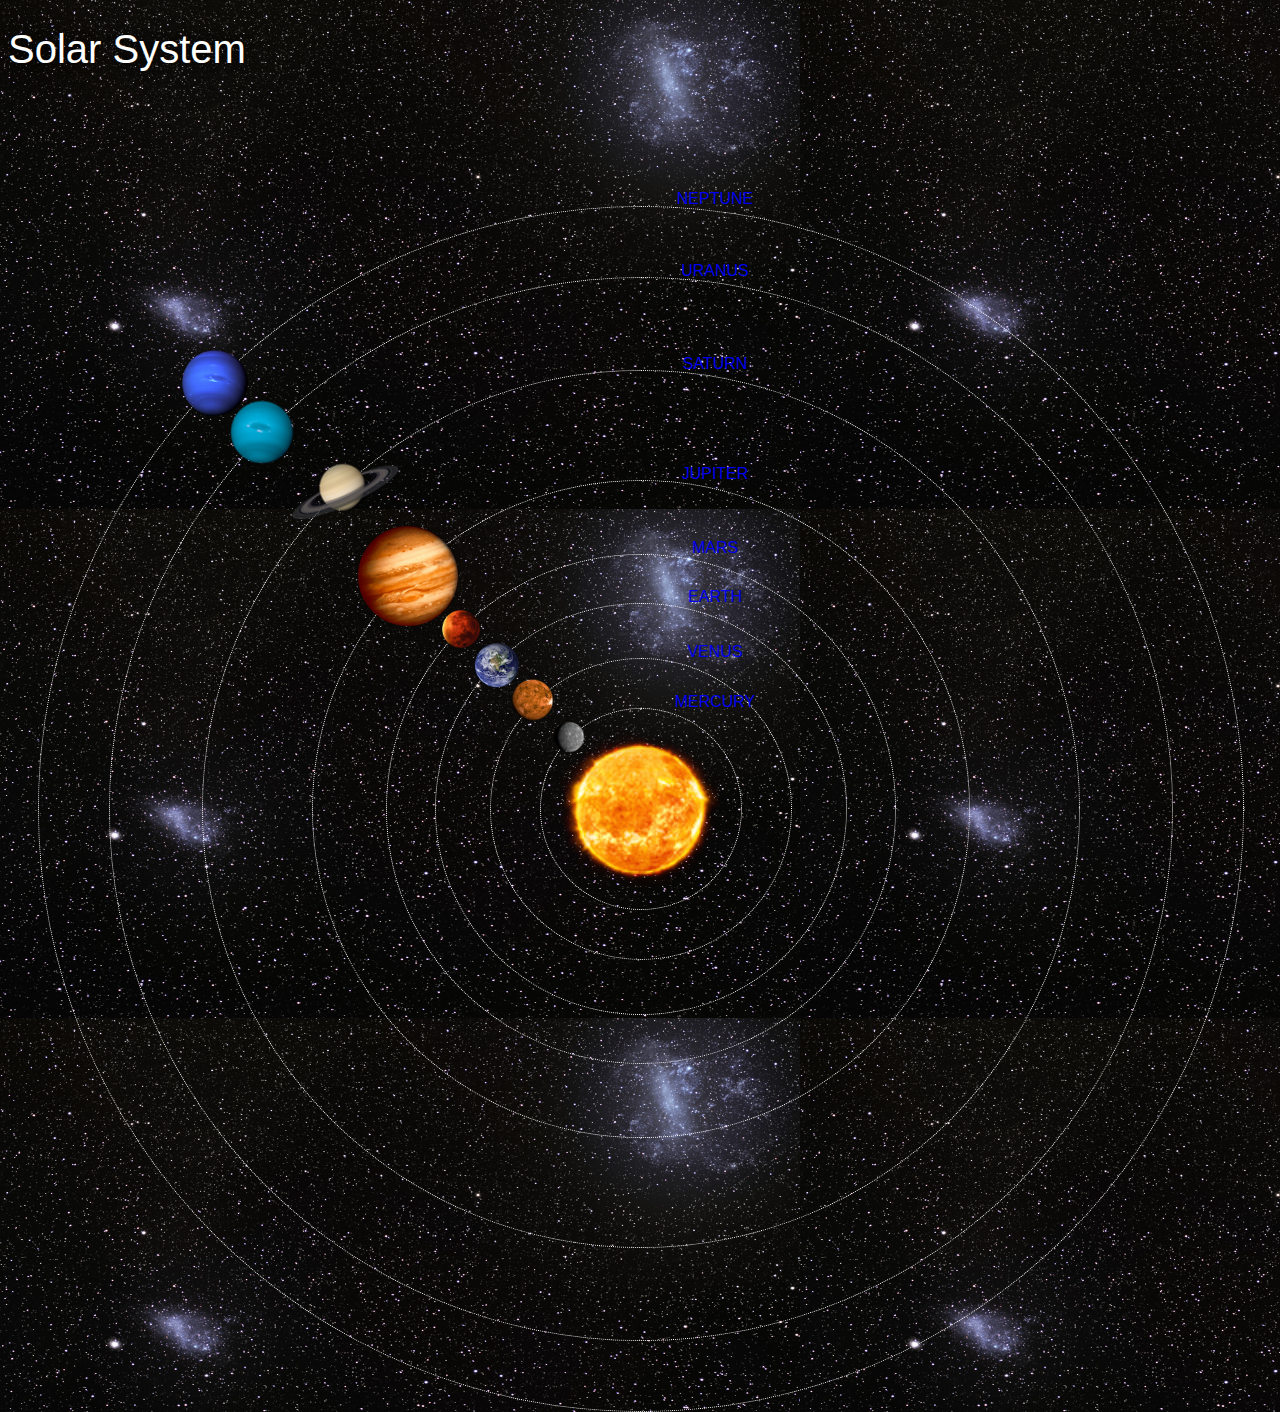
<file: index.html>
<!DOCTYPE html>
<html>
<head>
    <title>Solar System</title>
    <link rel="stylesheet" href="style.css"/>
    </head>
    <body>
    <div id="container">
        <h1>Solar System</h1>
        <a href="sun.html"><img src="images/sun.png" id="sun"/></a>
        </div>
        <div id="neptune-orbit">
        <a href="neptune.html"><img src="images/neptune.png"id="neptune"/></a>
        </div>
        <div id="neptune-label" class="label-box">
        <a href="neptune.html">NEPTUNE</a>
        </div>
        <div id="uranus-orbit">
        <a href=uranus.html><img src="images/uranus.png"id="uranus"/></a>
        </div>
        <div id="uranus-label" class="label-box">
        <a href="uranus.html">URANUS</a>
        </div>
         <div id="saturn-orbit">
        <a href="saturn.html"><img src="images/saturn.png"id="saturn"/></a>
        </div>
        <div id="saturn-label" class="label-box">
        <a href="saturn.html">SATURN</a>
        </div>
        <div id="jupiter-orbit">
        <a href="jupiter.html"><img src="images/jupiter.png"id="jupiter"/></a>
        </div>
        <div id="jupiter-label" class="label-box">
        <a href="jupiter.html">JUPITER</a>
        </div>
        <div id="mars-orbit">
        <a href="mars.html"><img src="images/mars.png"id="mars"/></a>
        </div>
        <div id="mars-label" class="label-box">
        <a href="mars.html">MARS</a>
        </div>
         <div id="earth-orbit">
        <a href="earth.html"><img src="images/earth.png"id="earth"/></a>
        </div>
        <div id="earth-label" class="label-box">
        <a href="earth.html">EARTH</a>
        </div>
         <div id="venus-orbit">
        <a href="venus.html"><img src="images/venus.png"id="venus"/></a>
        </div>
        <div id="venus-label" class="label-box">
        <a href="venus.html">VENUS</a>
        </div>
          <div id="mercury-orbit">
        <a href="mercury.html"><img src="images/mercury.png"id="mercury"/></a>
        </div>
        <div id="mercury-label" class="label-box">
        <a href="mercury.html">MERCURY</a>
        </div>
    </body>

</html>
</file>
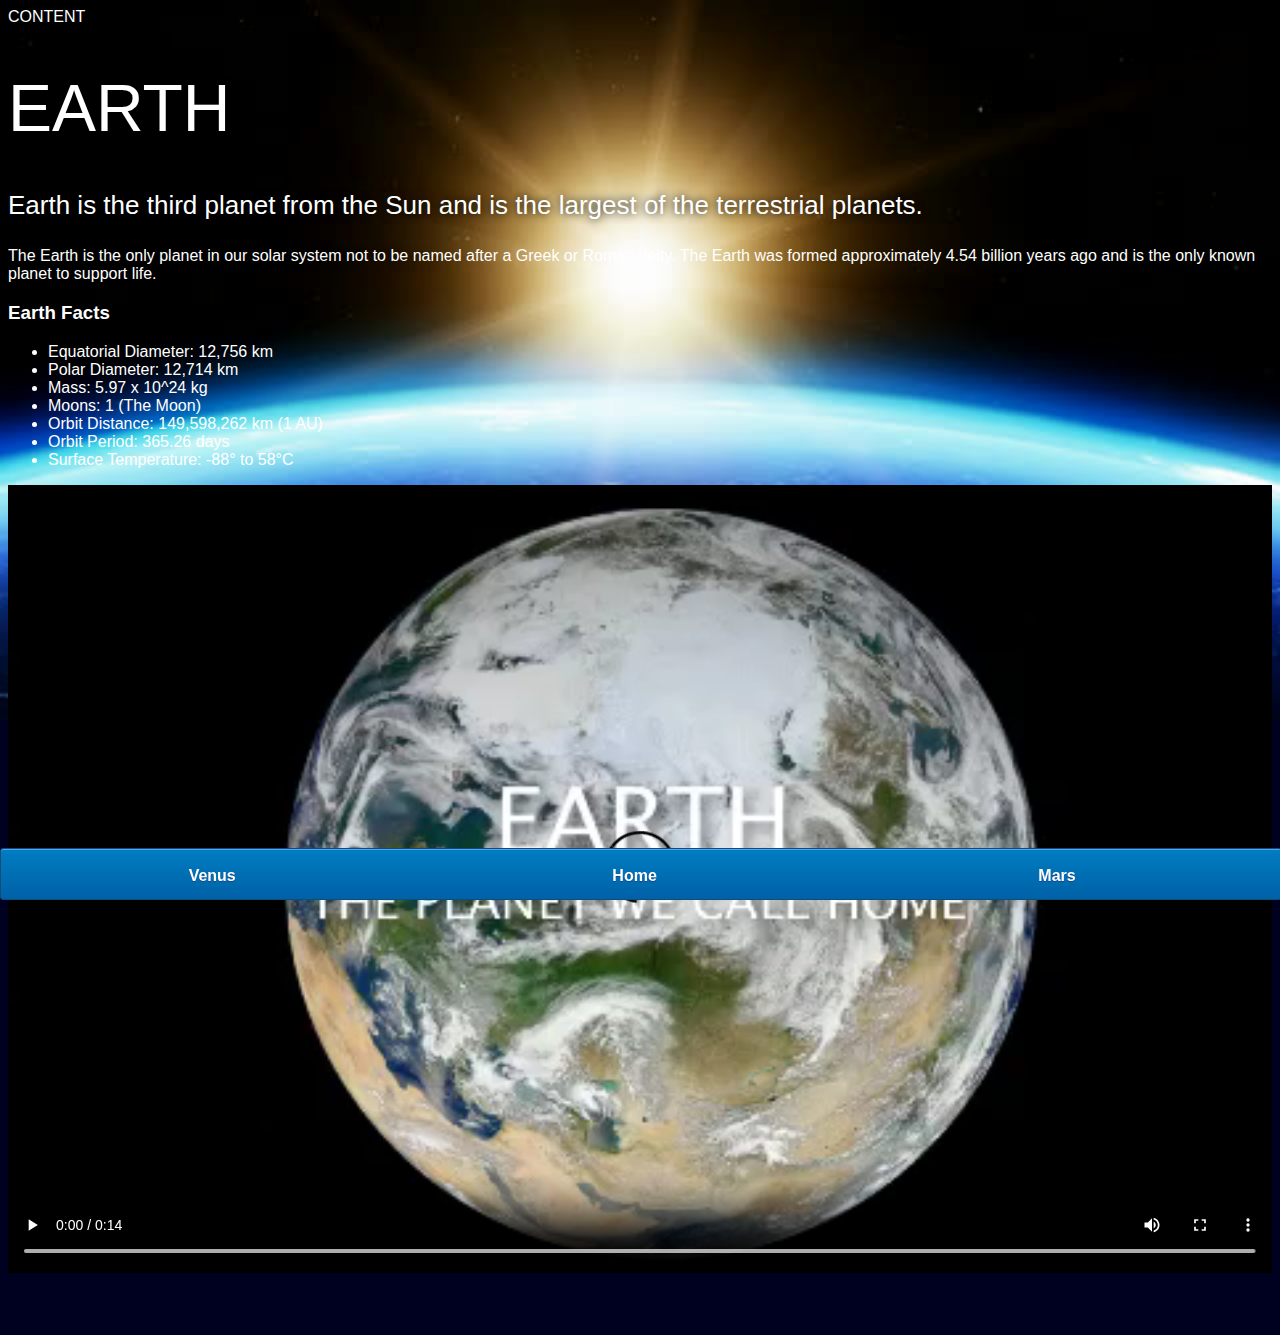
<file: earth.html>
<!DOCTYPE html>
<html>
<head>
    <link rel="stylesheet" href="style-pages.css"/>
     </head>
    <body>
    <div id="main">
    <div id="content">
      CONTENT

<h1>Earth</h1>
                <p class="intro">
                    Earth is the third planet from the Sun and is the largest of the terrestrial planets. 
                </p>             

                <p>
                    The Earth is the only planet in our solar system not to be named after a Greek or Roman deity. The Earth was formed approximately 4.54 billion years ago and is the only known planet to support life.
                </p>

                <h3>Earth Facts</h3>
                <ul>
                    <li>Equatorial Diameter:	12,756 km</li>
                    <li>Polar Diameter:	12,714 km</li>
                    <li>Mass:	5.97 x 10^24 kg</li>
                    <li>Moons:	1 (The Moon)</li>
                    <li>Orbit Distance:	149,598,262 km (1 AU)</li>
                    <li>Orbit Period:	365.26 days</li>
                    <li>Surface Temperature:	-88&deg; to 58&deg;C</li>
                </ul>
                <video id="video" controls>
                    <source src="videos/earth-video.mp4" type="video/mp4">
                </video>

<div id="tabs-bottom">

<a href="venus.html">Venus</a>
<a href="index.html">Home</a>
<a href="mars.html">Mars</a>
  
        
        
        </div> 
        
        
        
        
        </div>   
        
        
        
        </div>
    
    </body>

</html>
</file>
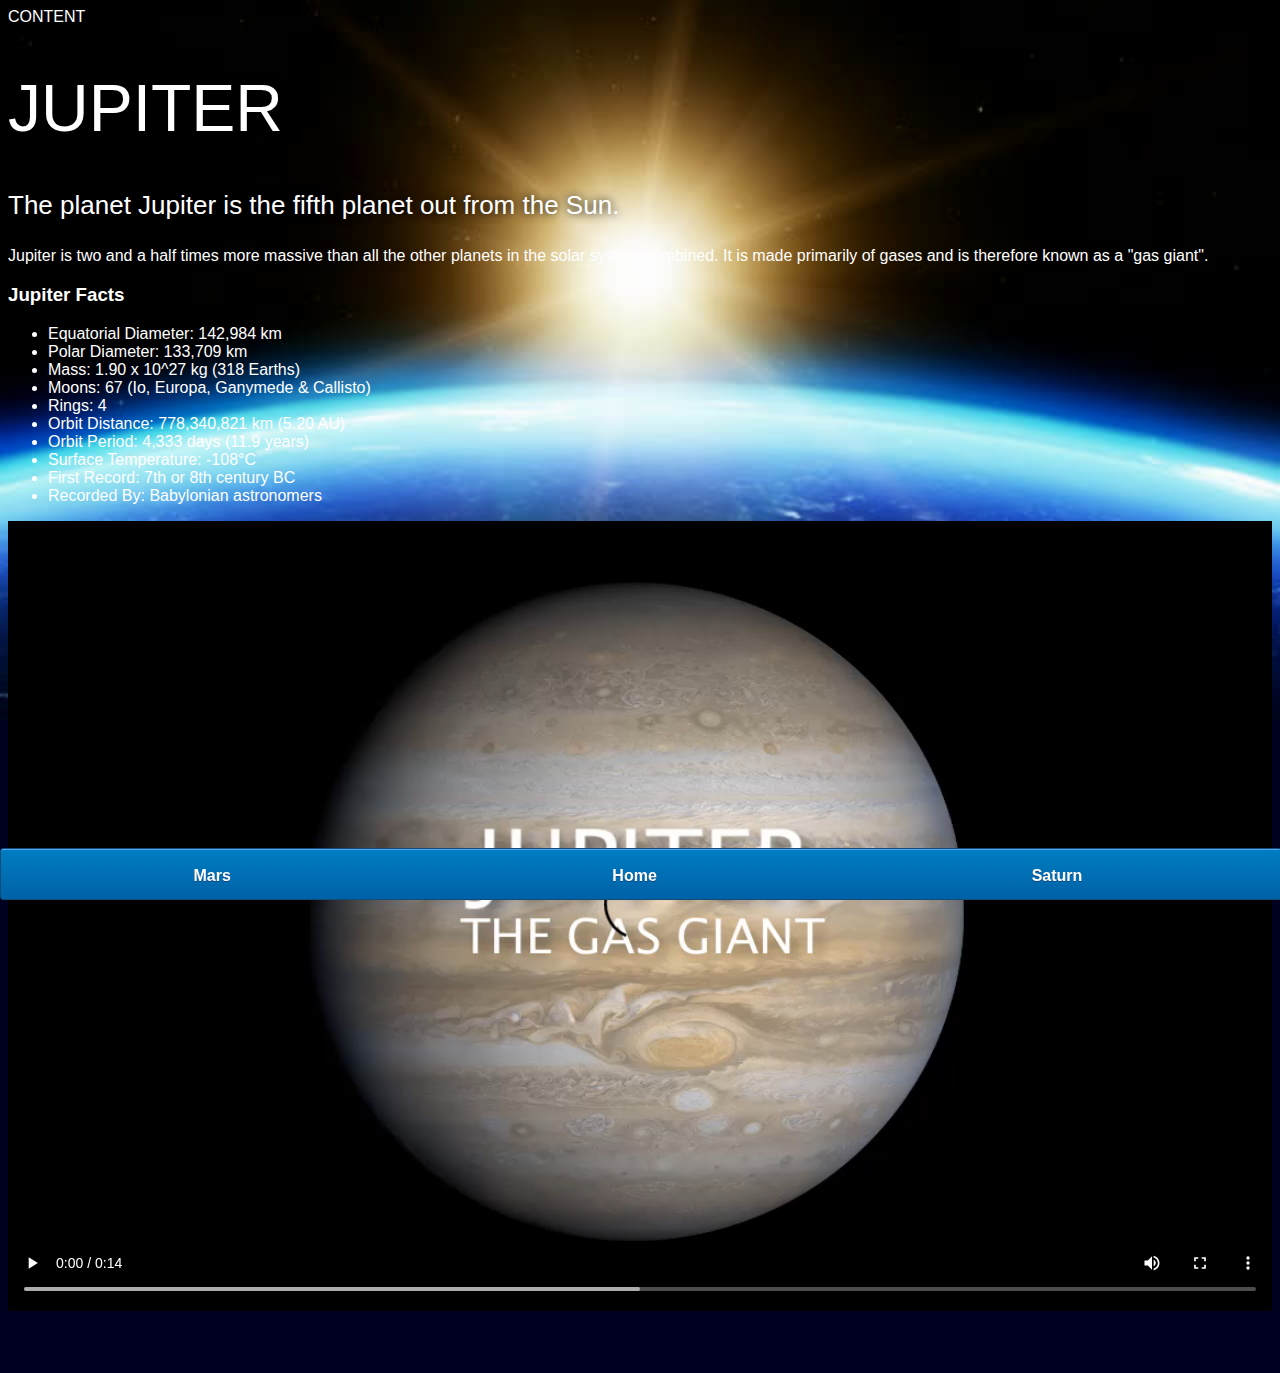
<file: jupiter.html>
<!DOCTYPE html>
<html>
<head>
    <link rel="stylesheet" href="style-pages.css"/>
     </head>
    <body>
    <div id="main">
    <div id="content">
   CONTENT

<h1>Jupiter</h1>
                <p class="intro">
                    The planet Jupiter is the fifth planet out from the Sun.
                </p>             

                <p>
                    Jupiter is two and a half times more massive than all the other planets in the solar system combined. It is made primarily of gases and is therefore known as a "gas giant".
                </p>

                <h3>Jupiter Facts</h3>
                <ul>
                    <li>Equatorial Diameter:	142,984 km</li>
                    <li>Polar Diameter:	133,709 km</li>
                    <li>Mass:	1.90 x 10^27 kg (318 Earths)</li>
                    <li>Moons:	67 (Io, Europa, Ganymede & Callisto)</li>
                    <li>Rings:	4</li>
                    <li>Orbit Distance:	778,340,821 km (5.20 AU)</li>
                    <li>Orbit Period:	4,333 days (11.9 years)</li>
                    <li>Surface Temperature:	-108&deg;C</li>
                    <li>First Record:	7th or 8th century BC</li>
                    <li>Recorded By:	Babylonian astronomers</li>
                </ul>
                <video id="video" controls>
                    <source src="videos/jupiter-video.mp4" type="video/mp4">
                </video>

<div id="tabs-bottom">

<a href="mars.html">Mars</a>
<a href="index.html">Home</a>
<a href="saturn.html">Saturn</a>
  
        
        </div>   
        
        
        
        
        
        </div>   
        
        
        
        </div>
    
    </body>

</html>
</file>
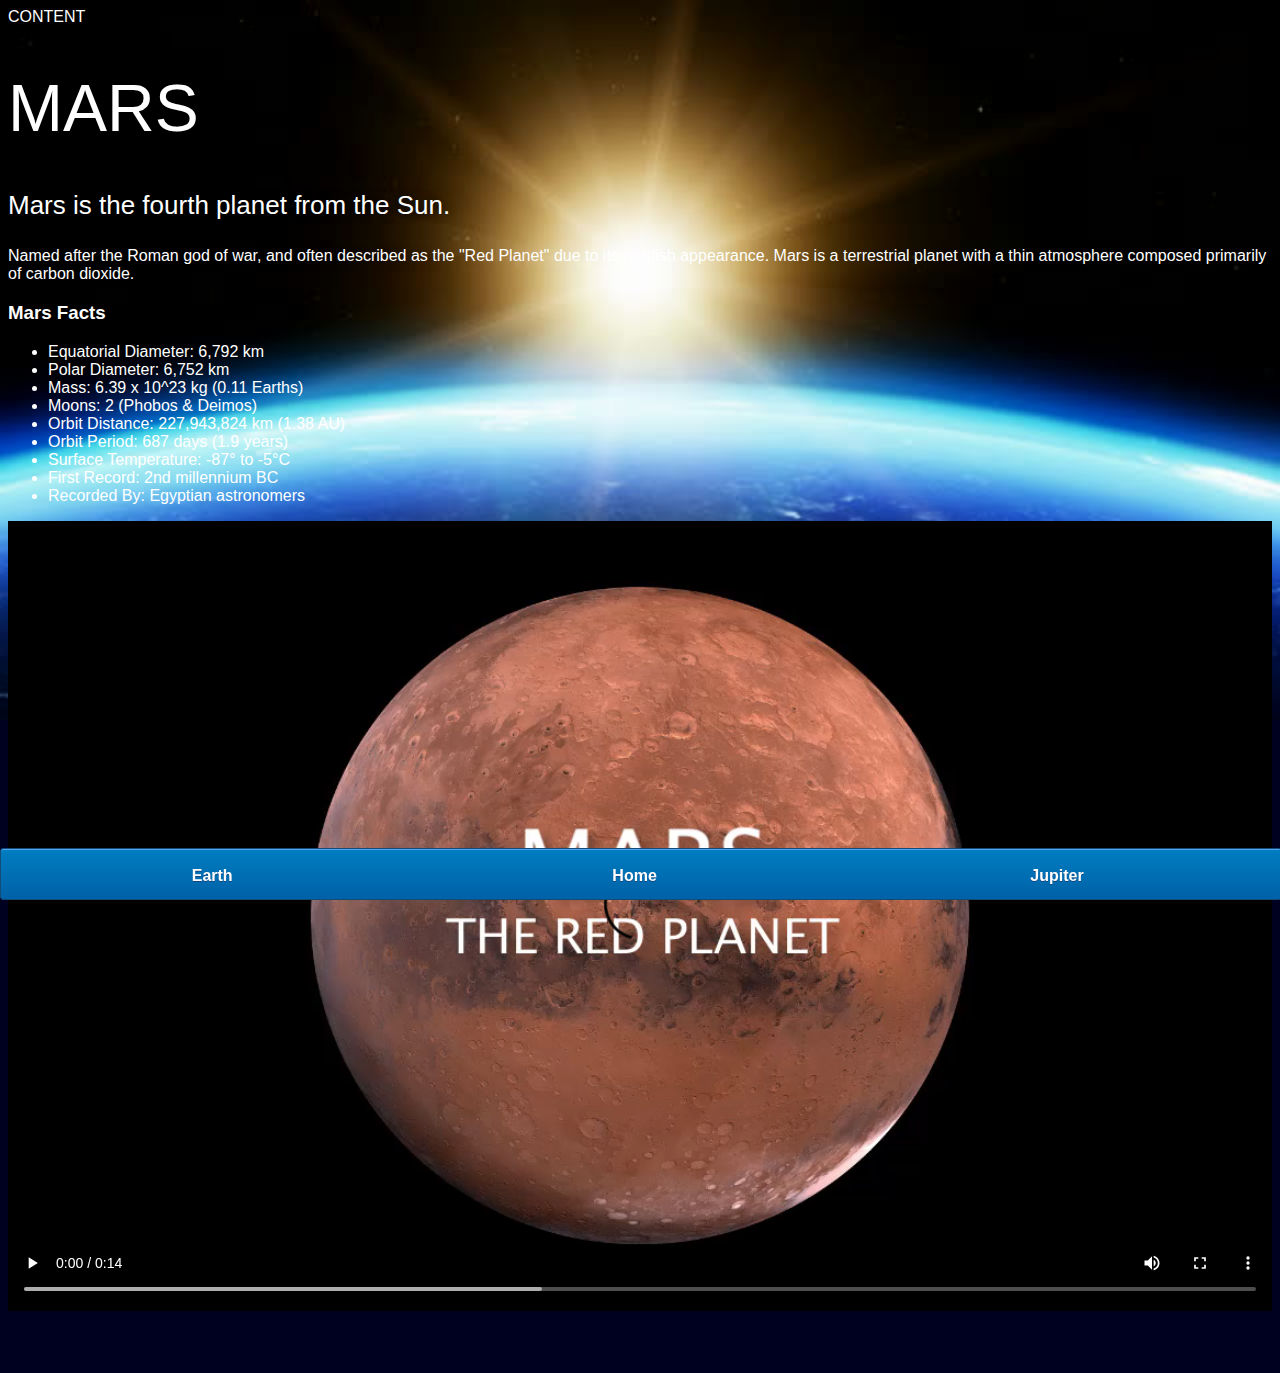
<file: mars.html>
<!DOCTYPE html>
<html>
<head>
    <link rel="stylesheet" href="style-pages.css"/>
     </head>
    <body>
    <div id="main">
    <div id="content">
    CONTENT

<h1>Mars</h1>
                <p class="intro">
                    Mars is the fourth planet from the Sun.  
                </p>             

                <p>
                    Named after the Roman god of war, and often described as the "Red Planet" due to its reddish appearance. Mars is a terrestrial planet with a thin atmosphere composed primarily of carbon dioxide.
                </p>

                <h3>Mars Facts</h3>
                <ul>
                    <li>Equatorial Diameter:	6,792 km</li>
                    <li>Polar Diameter:	6,752 km</li>
                    <li>Mass:	6.39 x 10^23 kg (0.11 Earths)</li>
                    <li>Moons:	2 (Phobos & Deimos)</li>
                    <li>Orbit Distance:	227,943,824 km (1.38 AU)</li>
                    <li>Orbit Period:	687 days (1.9 years)</li>
                    <li>Surface Temperature:	-87&deg; to -5&deg;C</li>
                    <li>First Record:	2nd millennium BC</li>
                    <li>Recorded By:	Egyptian astronomers</li>
                </ul>
                <video id="video" controls>
                    <source src="videos/mars-video.mp4" type="video/mp4">
                </video>

  <div id="tabs-bottom">

<a href="earth.html">Earth</a>
<a href="index.html">Home</a>
<a href="jupiter.html">Jupiter</a>
  
        
        
        
        </div>    
        
        
        
        </div>   
        
        
        
        </div>
    
    </body>

</html>
</file>
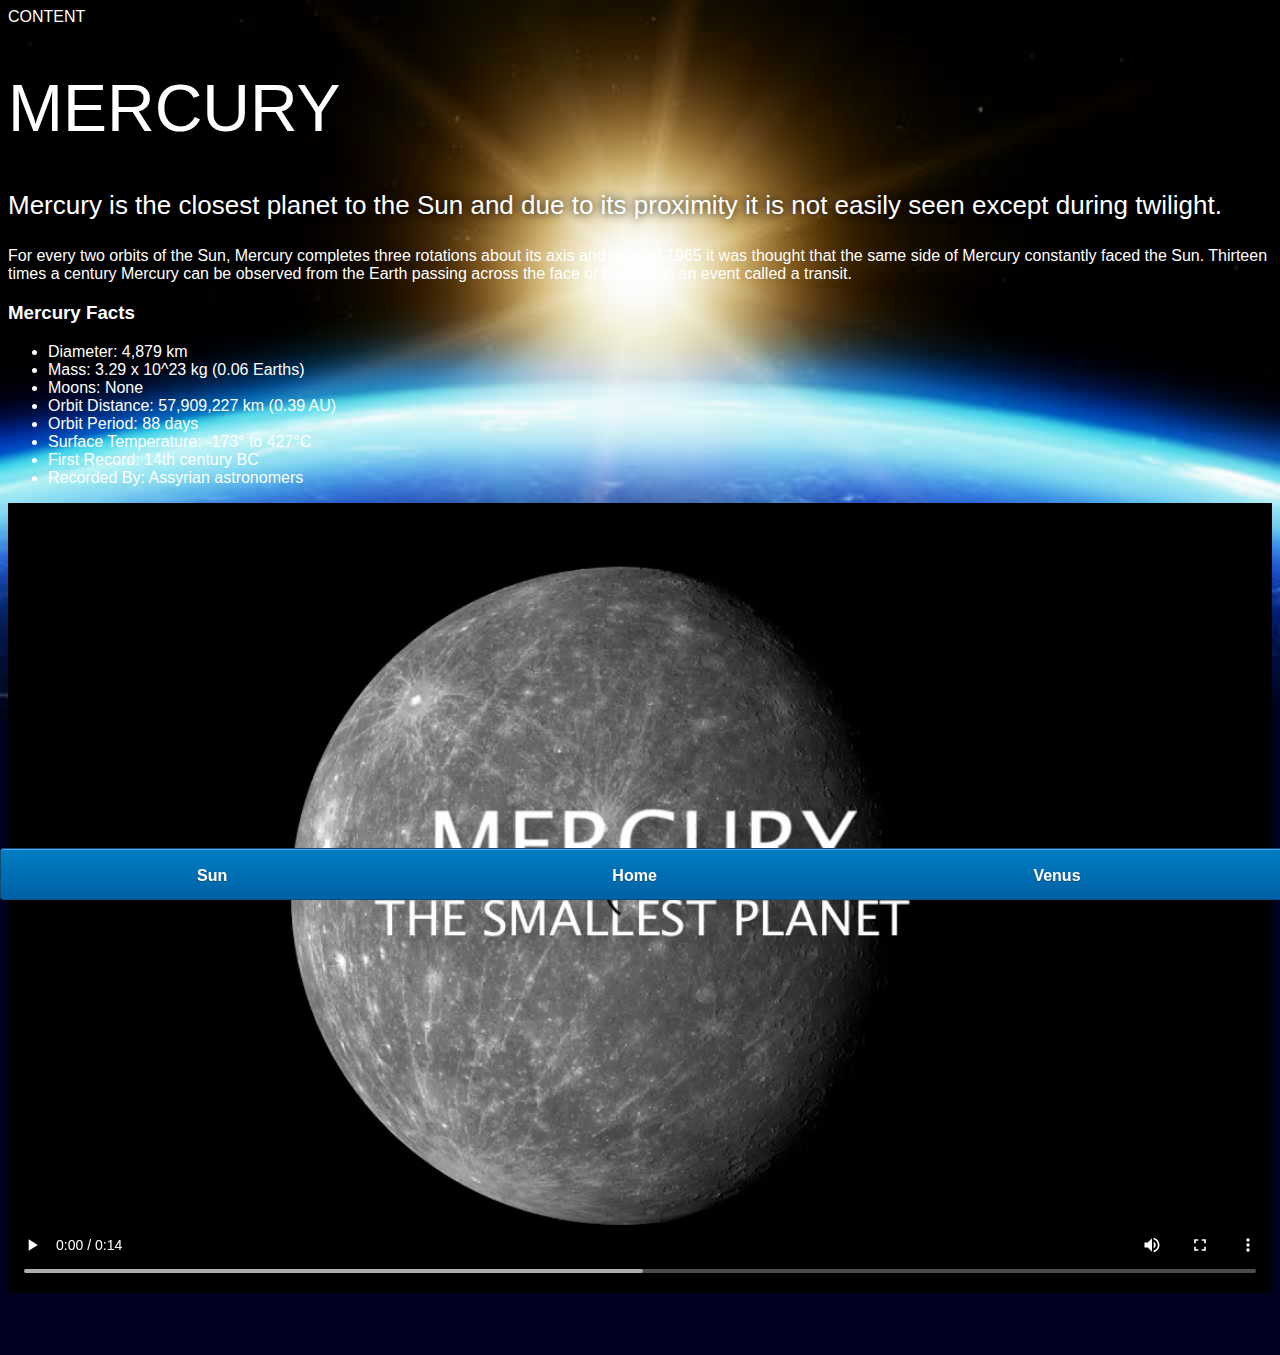
<file: mercury.html>
<!DOCTYPE html>
<html>
<head>
    <link rel="stylesheet" href="style-pages.css"/>
     </head>
    <body>
    <div id="main">
    <div id="content">
      CONTENT

<h1>Mercury</h1>
                <p class="intro">
                    Mercury is the closest planet to the Sun and due to its proximity it is not easily seen except during twilight. 
                </p>             

                <p>
                    For every two orbits of the Sun, Mercury completes three rotations about its axis and up until 1965 it was thought that the same side of Mercury constantly faced the Sun. Thirteen times a century Mercury can be observed from the Earth passing across the face of the Sun in an event called a transit.
                </p>

                <h3>Mercury Facts</h3>
                <ul>
                    <li>Diameter:	4,879 km</li>
                    <li>Mass:	3.29 x 10^23 kg (0.06 Earths)</li>
                    <li>Moons:	None</li>
                    <li>Orbit Distance:	57,909,227 km (0.39 AU)</li>
                    <li>Orbit Period:	88 days</li>
                    <li>Surface Temperature:	-173&deg; to 427&deg;C</li>
                    <li>First Record:	14th century BC</li>
                    <li>Recorded By:	Assyrian astronomers</li>
                </ul>
                <video id="video" controls>
                    <source src="videos/mercury-video.mp4" type="video/mp4">
                </video>

<div id="tabs-bottom">

<a href="sun.html">Sun</a>
<a href="index.html">Home</a>
<a href="venus.html">Venus</a>  
        
        
       </div>   
        
        
        
        
        </div>   
        
        
        
        </div>
    
    </body>

</html>
</file>
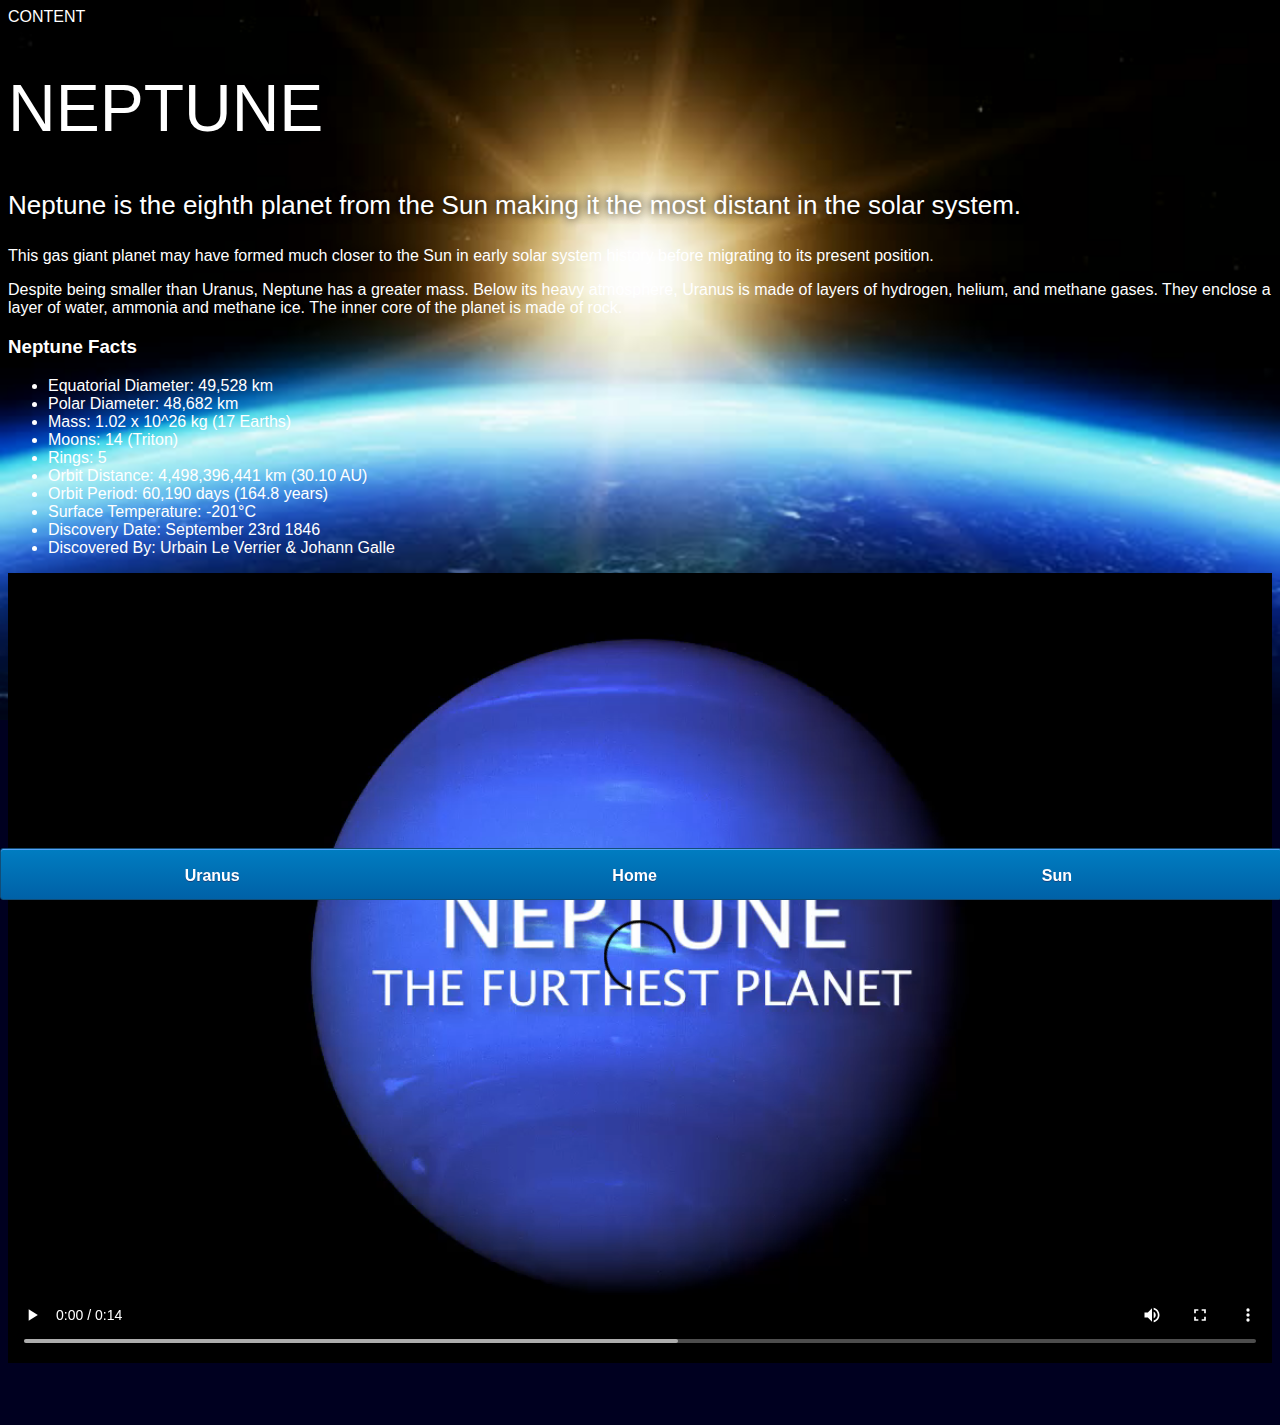
<file: neptune.html>
<!DOCTYPE html>
<html>
<head>
    <link rel="stylesheet" href="style-pages.css"/>
     </head>
    <body>
    <div id="main">
    <div id="content">
  CONTENT

<h1>Neptune</h1>
                <p class="intro">
                    Neptune is the eighth planet from the Sun making it the most distant in the solar system. 
                </p>             
                <p>
                    This gas giant planet may have formed much closer to the Sun in early solar system history before migrating to its present position.</p>

                <p>Despite being smaller than Uranus, Neptune has a greater mass. Below its heavy atmosphere, Uranus is made of layers of hydrogen, helium, and methane gases. They enclose a layer of water, ammonia and methane ice. The inner core of the planet is made of rock.</p>

                <h3>Neptune Facts</h3>
                <ul>
                    <li>Equatorial Diameter:	49,528 km</li>
                    <li>Polar Diameter:	48,682 km</li>
                    <li>Mass:	1.02 x 10^26 kg (17 Earths)</li>
                    <li>Moons:	14 (Triton)</li>
                    <li>Rings:	5</li>
                    <li>Orbit Distance:	4,498,396,441 km (30.10 AU)</li>
                    <li>Orbit Period:	60,190 days (164.8 years)</li>
                    <li>Surface Temperature:	-201&deg;C</li>
                    <li>Discovery Date:	September 23rd 1846</li>
                    <li>Discovered By:	Urbain Le Verrier & Johann Galle</li>
                </ul>

                <video id="video" controls>
                    <source src="videos/neptune-video.mp4" type="video/mp4">
                </video>
<div id="tabs-bottom">

<a href="uranus.html">Uranus</a>
<a href="index.html">Home</a>
<a href="sun.html">Sun</a>
  
        
       </div>   
        
        
        
        
        
        </div>   
        
        
        
        </div>
    
    </body>

</html>
</file>
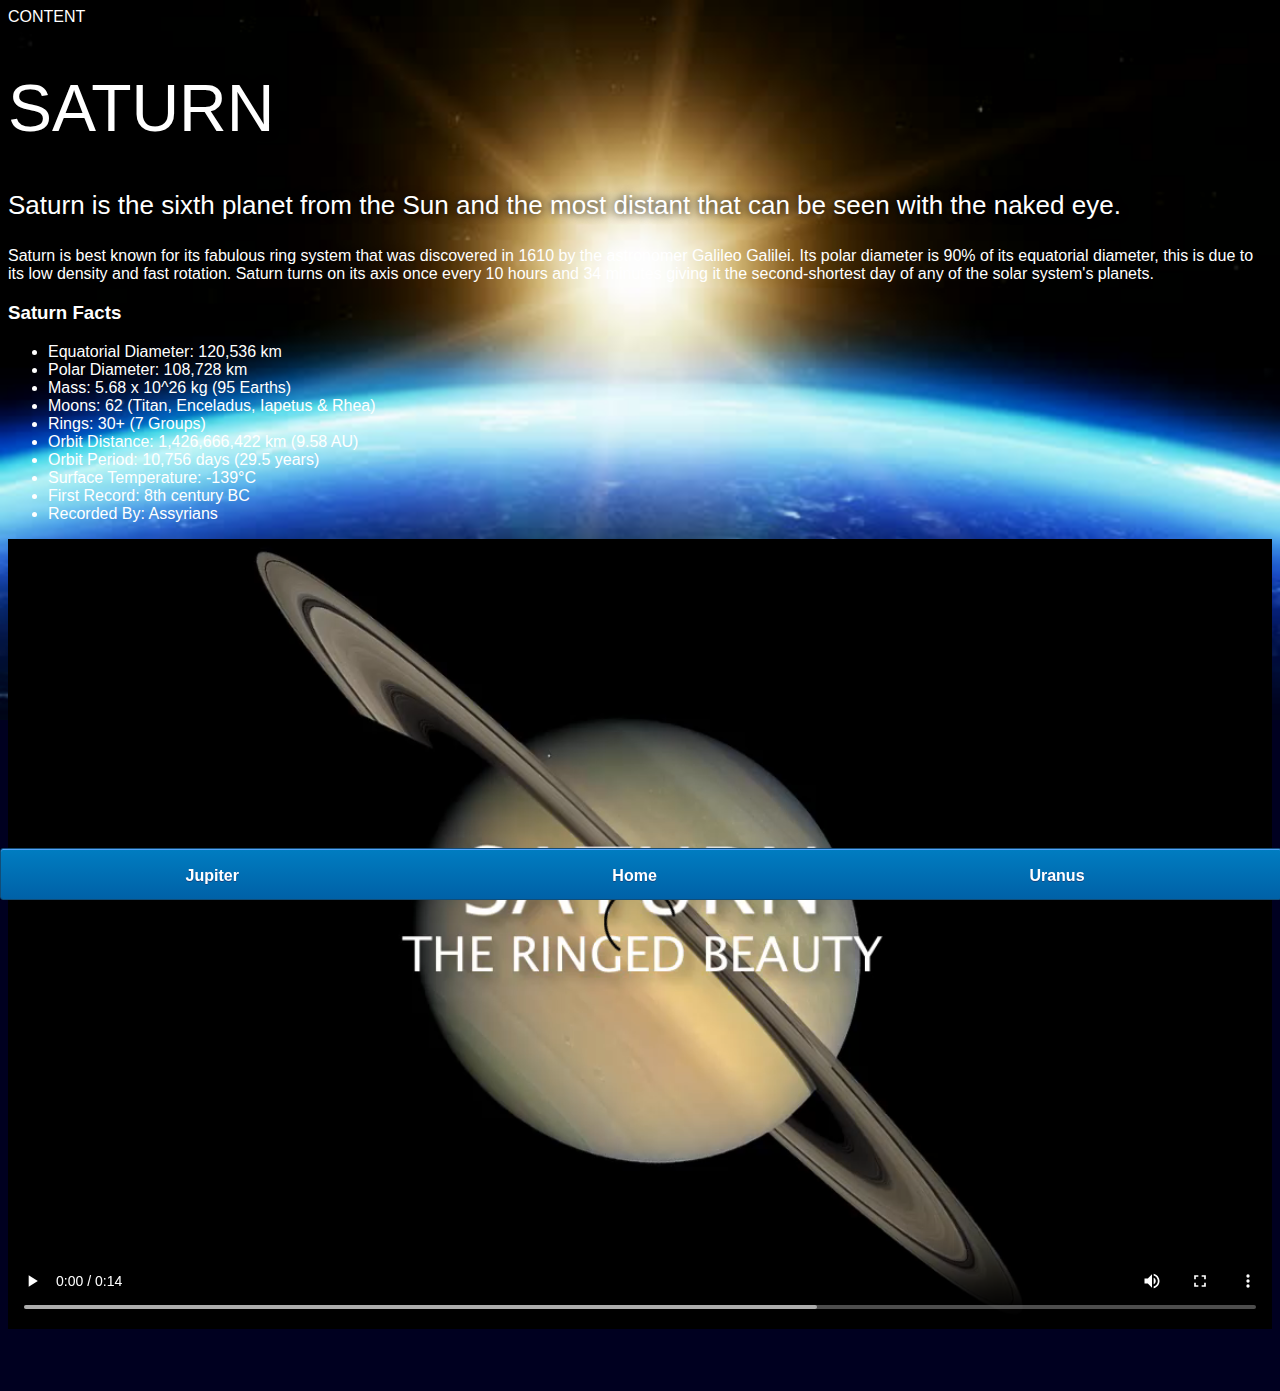
<file: saturn.html>
<!DOCTYPE html>
<html>
<head>
    <link rel="stylesheet" href="style-pages.css"/>
     </head>
    <body>
    <div id="main">
    <div id="content">
    CONTENT

<h1>Saturn</h1>
                <p class="intro">
                    Saturn is the sixth planet from the Sun and the most distant that can be seen with the naked eye.
                </p>             

                <p>
                    Saturn is best known for its fabulous ring system that was discovered in 1610 by the astronomer Galileo Galilei. Its polar diameter is 90% of its equatorial diameter, this is due to its low density and fast rotation. Saturn turns on its axis once every 10 hours and 34 minutes giving it the second-shortest day of any of the solar system's planets.
                </p>

                <h3>Saturn Facts</h3>
                <ul>
                    <li>Equatorial Diameter:	120,536 km</li>
                    <li>Polar Diameter:	108,728 km</li>
                    <li>Mass:	5.68 x 10^26 kg (95 Earths)</li>
                    <li>Moons:	62 (Titan, Enceladus, Iapetus & Rhea)</li>
                    <li>Rings:	30+ (7 Groups)</li>
                    <li>Orbit Distance:	1,426,666,422 km (9.58 AU)</li>
                    <li>Orbit Period:	10,756 days (29.5 years)</li>
                    <li>Surface Temperature:	-139&deg;C</li>
                    <li>First Record:	8th century BC</li>
                    <li>Recorded By:	Assyrians</li>
                </ul>
                <video id="video" controls>
                    <source src="videos/saturn-video.mp4" type="video/mp4">
                </video>
<div id="tabs-bottom">

<a href="jupiter.html">Jupiter</a>
<a href="index.html">Home</a>
<a href="uranus.html">Uranus</a>
  
        
        
        
        
       </div> 
        
        
        </div>   
        
        
        
        </div>
    
    </body>

</html>
</file>
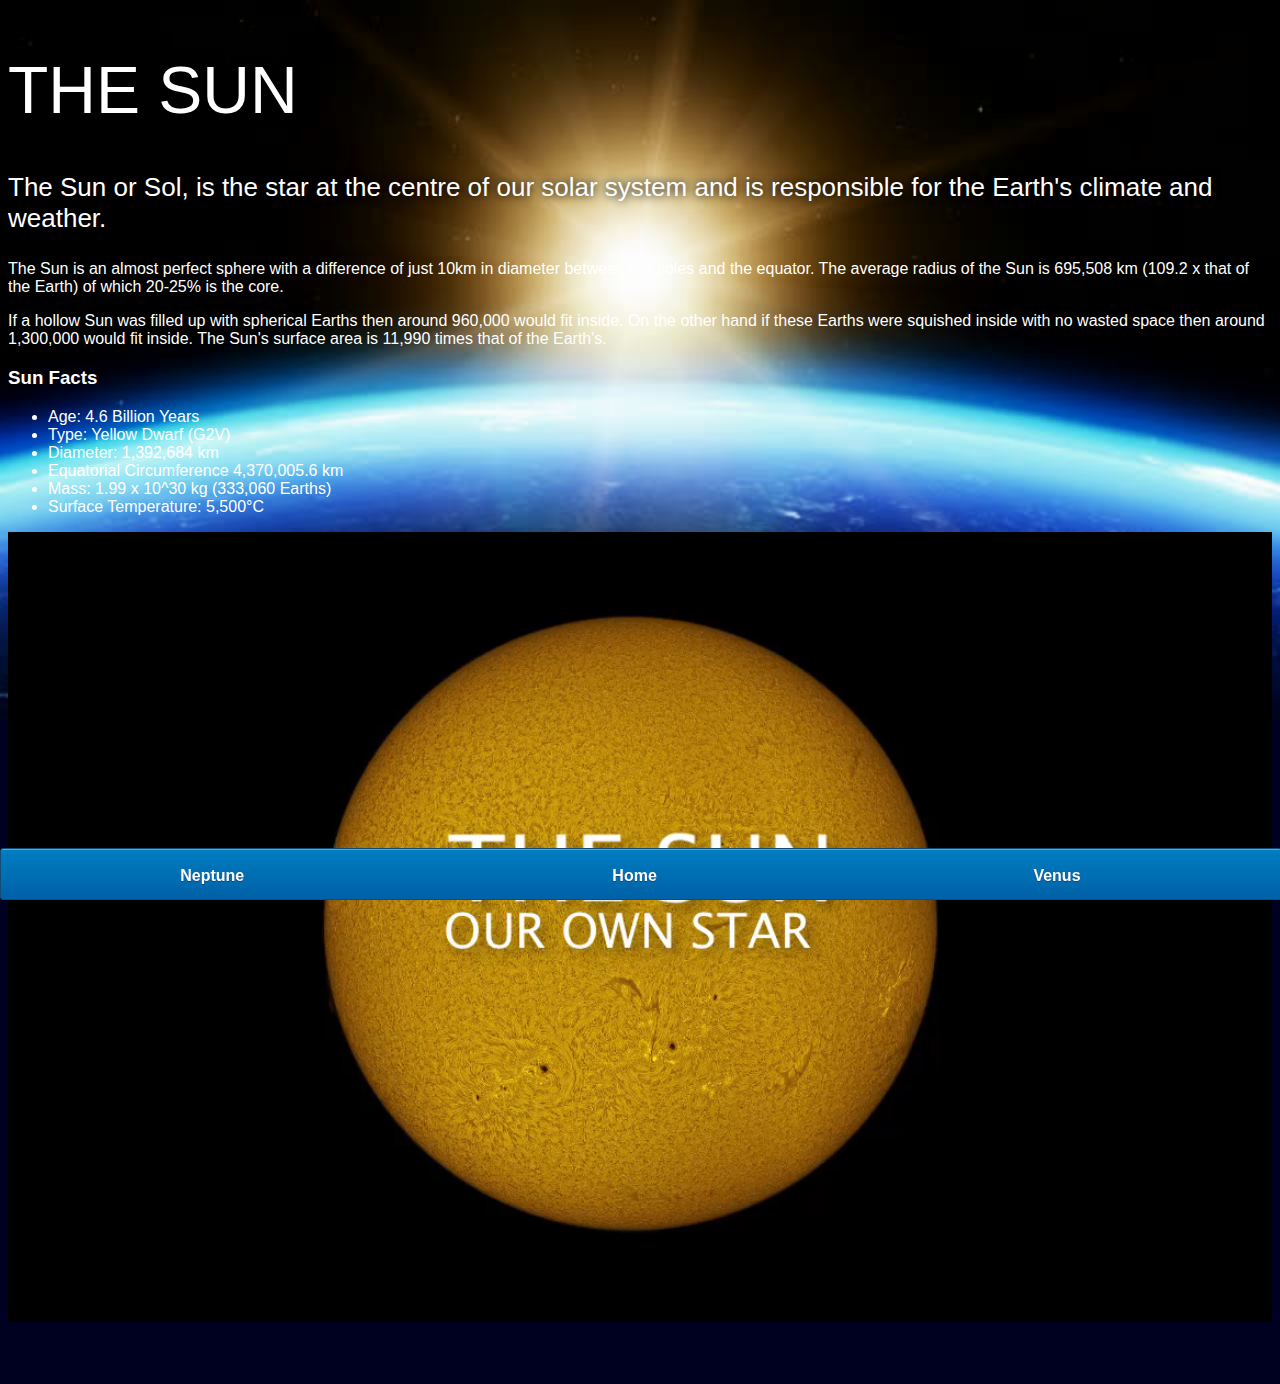
<file: sun.html>
<!DOCTYPE html>
<html>
<head>
    <title>Solar System</title>
    <link rel="stylesheet" href="style-pages.css"/>
    </head>
   <body>
    <div id="main">
      <div id="content">
        <h1>The Sun</h1>
                <p class="intro">
                    The Sun or Sol, is the star at the centre of our solar system and is responsible for the Earth's climate and weather. 
                </p>             

                <p>
                    The Sun is an almost perfect sphere with a difference of just 10km in diameter between the poles and the equator. The average radius of the Sun is 695,508 km (109.2 x that of the Earth) of which 20-25% is the core.
                </p>
                <p>
                    If a hollow Sun was filled up with spherical Earths then around 960,000 would fit inside. On the other hand if these Earths were squished inside with no wasted space then around 1,300,000 would fit inside. The Sun's surface area is 11,990 times that of the Earth's.
                </p>

                <h3>Sun Facts</h3>
                <ul>
                    <li>Age:	4.6 Billion Years</li>
                    <li>Type:	Yellow Dwarf (G2V)</li>
                    <li>Diameter:	1,392,684 km</li>
                    <li>Equatorial Circumference	4,370,005.6 km</li>
                    <li>Mass:	1.99 x 10^30 kg (333,060 Earths)</li>
                    <li>Surface Temperature:	5,500°C</li>
                </ul>
          <video id="video" contol>
          <source src="videos/sun-video.mp4" type="video/mp4">
          </video>
          
          
<div id="tabs-bottom">
    
<a href="neptune.html">Neptune</a>
<a href="index.html">Home</a>
<a href="venus.html">Venus</a>
          </div>
        </div>
       
       </div>
    
    </body> 
    

</html>
</file>
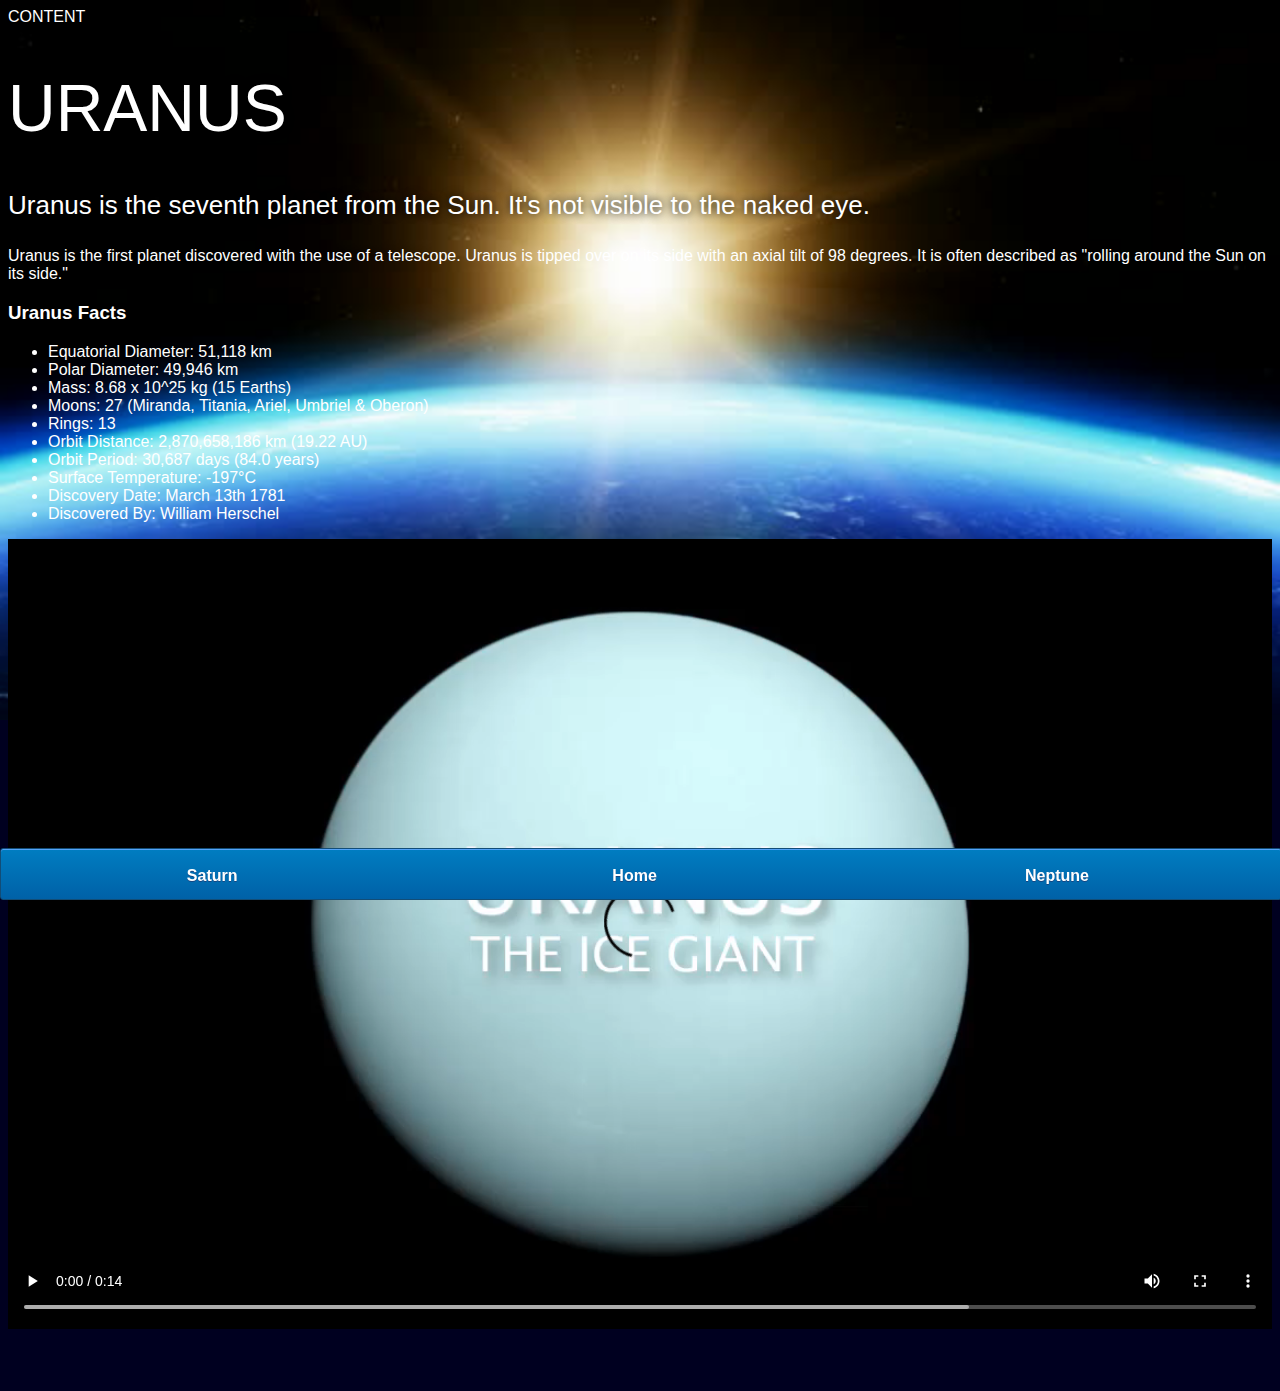
<file: uranus.html>
<!DOCTYPE html>
<html>
<head>
    <link rel="stylesheet" href="style-pages.css"/>
     </head>
    <body>
    <div id="main">
    <div id="content">
  CONTENT

<h1>Uranus</h1>
                <p class="intro">
                    Uranus is the seventh planet from the Sun. It's not visible to the naked eye.
                </p>             

                <p>
                    Uranus is the first planet discovered with the use of a telescope. Uranus is tipped over on its side with an axial tilt of 98 degrees. It is often described as "rolling around the Sun on its side."
                </p>

                <h3>Uranus Facts</h3>
                <ul>
                    <li>Equatorial Diameter:	51,118 km</li>
                    <li>Polar Diameter:	49,946 km</li>
                    <li>Mass:	8.68 x 10^25 kg (15 Earths)</li>
                    <li>Moons:	27 (Miranda, Titania, Ariel, Umbriel & Oberon)</li>
                    <li>Rings:	13</li>
                    <li>Orbit Distance:	2,870,658,186 km (19.22 AU)</li>
                    <li>Orbit Period:	30,687 days (84.0 years)</li>
                    <li>Surface Temperature:	-197&deg;C</li>
                    <li>Discovery Date:	March 13th 1781</li>
                    <li>Discovered By:	William Herschel</li>
                </ul>
                <video id="video" controls>
                    <source src="videos/uranus-video.mp4" type="video/mp4">
                </video>
<div id="tabs-bottom">

<a href="saturn.html">Saturn</a>
<a href="index.html">Home</a>
<a href="neptune.html">Neptune</a>
  
        
        
        
        
      </div>   
        
        
        </div>   
        
        
        
        </div>
    
    </body>

</html>
</file>
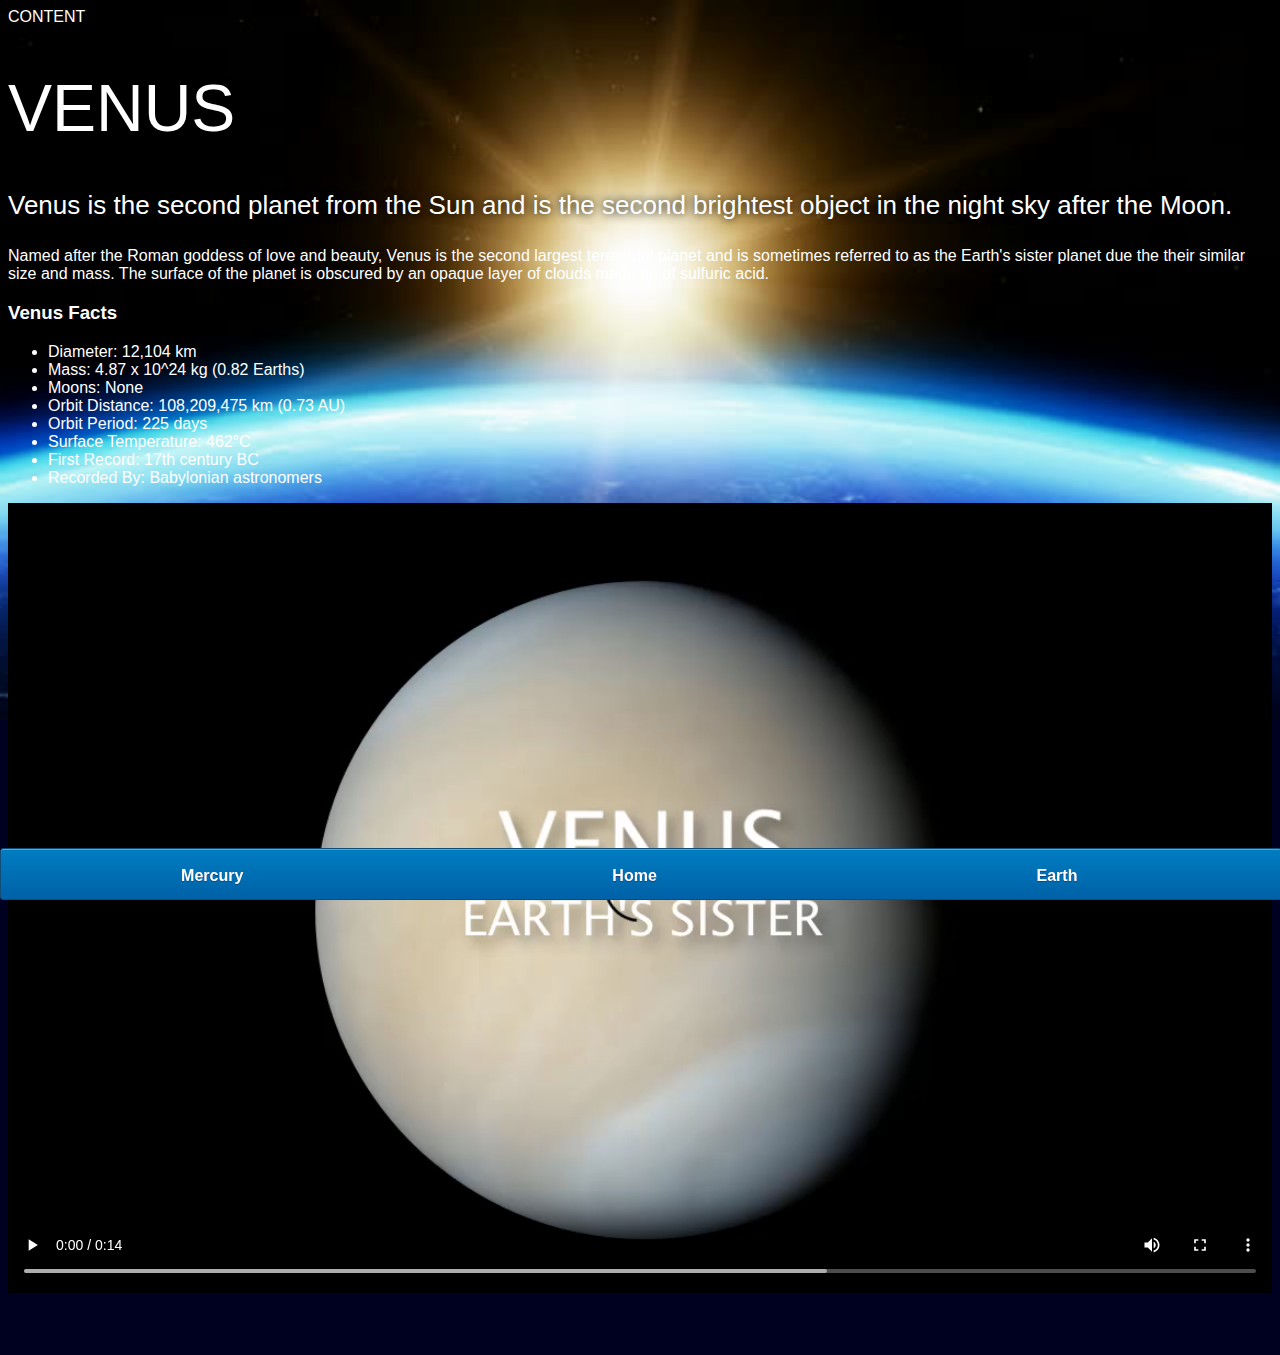
<file: venus.html>
<!DOCTYPE html>
<html>
<head>
    <link rel="stylesheet" href="style-pages.css"/>
     </head>
    <body>
    <div id="main">
    <div id="content">
 CONTENT

<h1>Venus</h1>
                <p class="intro">
                    Venus is the second planet from the Sun and is the second brightest object in the night sky after the Moon. 
                </p>             

                <p>
                    Named after the Roman goddess of love and beauty, Venus is the second largest terrestrial planet and is sometimes referred to as the Earth's sister planet due the their similar size and mass. The surface of the planet is obscured by an opaque layer of clouds made up of sulfuric acid.
                </p>

                <h3>Venus Facts</h3>
                <ul>
                    <li>Diameter:	12,104 km</li>
                    <li>Mass:	4.87 x 10^24 kg (0.82 Earths)</li>
                    <li>Moons:	None</li>
                    <li>Orbit Distance:	108,209,475 km (0.73 AU)</li>
                    <li>Orbit Period:	225 days</li>
                    <li>Surface Temperature:	462&deg;C</li>
                    <li>First Record:	17th century BC</li>
                    <li>Recorded By:	Babylonian astronomers</li>
                </ul>
                <video id="video" controls>
                    <source src="videos/venus-video.mp4" type="video/mp4">
                </video>

<div id="tabs-bottom">

<a href="mercury.html">Mercury</a>
<a href="index.html">Home</a>
<a href="earth.html">Earth</a>
  
        
       </div>  
        
        
        
        
        
        </div>   
        
        
        
        </div>
    
    </body>

</html>
</file>
<file: style.css>
body{
    width: 100%;
    height: 100%;
    background:url(images/space.png);
    overflow: hidden;
}

h1{
    font-family: sans-serif;
    font-weight: 100;
    font-size: 40px;
    text-shadow: 0 0 10px #000000;
    color: white;
}

/*=============== SUN==================*/

#sun{
    position: absolute;
    z-index: 1000;
    width: 160PX;
    bottom: 10PX;
    left: 50%;
    margin-left: -80px;
}


/*===============NEPTUNE==================*/

#neptune{
    width: 66px;
    height: 66px;
    margin: 143px;
    z-index: 1000;
    animation: spin-right 8s linear infinite;
    -webkit-animation: spin-right 8s linear infinite;
}

#neptune-orbit{
    position: absolute;
    width: 1204px;
    height: 1204px;
    bottom: -512px;
    left: 50%;
    margin-left: -602px;
    border: 1px dotted white;
    border-radius: 50%;
    animation: spin-left 14s linear infinite;
    -webkit-animation:spin-left 14s linear infinite;
}

#neptune-label{
    bottom: 692px;
}


/*===============URANUS==================*/

#uranus{
    width: 66px;
    height: 66px;
    margin: 120px;
    z-index: 1000;
    animation: spin-right 8s linear infinite;
    -webkit-animation: spin-right 8s linear infinite;
}

#uranus-orbit{
    position: absolute;
    width: 1062px;
    height: 1062px;
    bottom: -441px;
    left: 50%;
    margin-left: -531px;
    border: 1px dotted white;
    border-radius: 50%;
    animation: spin-left 15s linear infinite;
    -webkit-animation:spin-left 15s linear infinite;
}

#uranus-label{
    bottom: 620px;
}

/*===============SATURN==================*/

#saturn{
    width: 110px;
    margin: 85px;
    z-index: 1000;
    animation: spin-right 13s linear infinite;
    -webkit-animation: spin-right 13s linear infinite;
}

#saturn-orbit{
    position: absolute;
    width: 876px;
    height: 876px;
    bottom: -348px;
    left: 50%;
    margin-left: -438px;
    border: 1px dotted white;
    border-radius: 50%;
    animation: spin-left 13s linear infinite;
    -webkit-animation:spin-left 13s linear infinite;
}

#saturn-label{
    bottom: 527px;
}
/*===============JUPITER==================*/

#jupiter{
    width: 100px;
    height: 100px;
    margin: 45px;
    z-index: 1000;
    animation: spin-right 10s linear infinite;
    -webkit-animation: spin-right 10s linear infinite;
}

#jupiter-orbit{
    position: absolute;
    width: 656px;
    height: 656px;
    bottom: -238px;
    left: 50%;
    margin-left: -328px;
    border: 1px dotted white;
    border-radius: 50%;
    animation: spin-left 10s linear infinite;
    -webkit-animation:spin-left 10s linear infinite;
}

#jupiter-label{
    bottom: 417px;
}

/*==================== MARS ====================*/

#mars {
    width: 38px;
    height: 38px;
    margin: 55px;
    z-index: 1000;
    animation: spin-right 3s linear infinite;
    -webkit-animation: spin-right 3s linear infinite;
}

#mars-orbit {
    position: absolute;
    width: 508px;
    height: 508px;
    bottom: -164px;
    left: 50%;
    margin-left: -254px;
    border: 1px dotted white;
    border-radius: 50%;
    animation: spin-left 4s linear infinite;
    -webkit-animation: spin-left 4s linear infinite;
}

#mars-label{
    bottom: 343px;
}

/*==================== EARTH ====================*/

#earth {
    width: 50px;
    height: 50px;
    margin: 36px;
    z-index: 1000;
    animation: spin-right 3s linear infinite;
    -webkit-animation: spin-right 3s linear infinite;
}

#earth-orbit {
    position: absolute;
    width: 410px;
    height: 410px;
    bottom: -115px;
    left: 50%;
    margin-left: -205px;
    border: 1px dotted white;
    border-radius: 50%;
    animation: spin-left 5s linear infinite;
    -webkit-animation: spin-left 5s linear infinite;
}

#earth-label{
    bottom: 294px;
}

/*==================== VENUS ====================*/

#venus {
    width: 50px;
    height: 50px;
    margin: 16px;
    z-index: 1000;
}

#venus-orbit {
    position: absolute;
    width: 300px;
    height: 300px;
    bottom: -60px;
    left: 50%;
    margin-left: -150px;
    border: 1px dotted white;
    border-radius: 50%;
    animation: spin-left 4s linear infinite;
    -webkit-animation: spin-left 4s linear infinite;
}

#venus-label{
    bottom: 239px;
}

/*==================== MERCURY ====================*/

#mercury {
    width: 40px;
    height: 40px;
    margin: 8px;
    z-index: 1000;
}


#mercury-orbit {
    position: absolute;
    z-index: 1;
    width: 200px;
    height: 200px;
    bottom: -10px;
    left: 50%;
    margin-left: -100px;
    border: 1px dotted white;
    border-radius: 50%;
    animation: spin-left 2s linear infinite;
    -webkit-animation: spin-left 2s linear infinite;
}

#mercury-label{
    bottom: 189px;
}
/*===============LABEL BOX==================*/

.label-box{
    position: absolute;
    width: 150px;
    left: 50%;
    margin-left:-75;
    text-align: center;
    color: white;
    font-weight: 100;
    font-family: sans-serif;
}

.label-box a{
  text-decoration: none;
    padding: 0;
    margin: 0;
}

.label-box a:visited{
    color: white;
}

/*===============ANIMATION==================*/

@keyframes spin-left{
    100%{
        transform: rotate(-360deg);
        -webkit-transform:rotate(-360deg);
    }
}
@keyframes spin-right{
    100%{
        transform: rotate(360deg);
        -webkit-transform:rotate(360deg);
    }
}
</file>
<file: style-pages.css>
body{
    margin: 0;
    padding: 0;
    width: 100%;
    background-color: #000020;
    font-family: sans-serif;
    background-image:url('images/earth-sunrise.jpg');
    background-repeat: no-repeat;
    background-size: 100%;
    color: #ffffff;
}

h1{
    font-weight: 100;
    font-size: 66px;
    text-shadow: 0 0 10px #000000;
    text-transform: uppercase;
}

p.intro{
    font-size: 26px;
    font-weight: 200;
    text-shadow: 0 0 10px #000000;
}

#content{
    margin-bottom: 50px;
    padding: 8px;
}
#video{
    width: 100%;
}

/*================BOTTOM TABS=================*/

#tabs-bottom{
    position: fixed;
    bottom: 0;
    left: 0;
    z-index: 500;
    display: inline-block;
    width: 100%;
    height: 50px;
    
    box-shadow: inset 0px 1px 0px 0px #54a3f7;
    background: linear-gradient(#007dc1,#0061a7);
    border-radius: 3px;
    border: 1px solid #124d77;
}

#tabs-bottom a{
    float: left;
    display: block;
    width: 33%;
    height: 35px;
    font-weight: 700;
    color: white;
    text-align: center;
    text-decoration: none;
    text-shadow: 0px 1px 0px #154682;
    padding-top: 18px;
}
</file>
